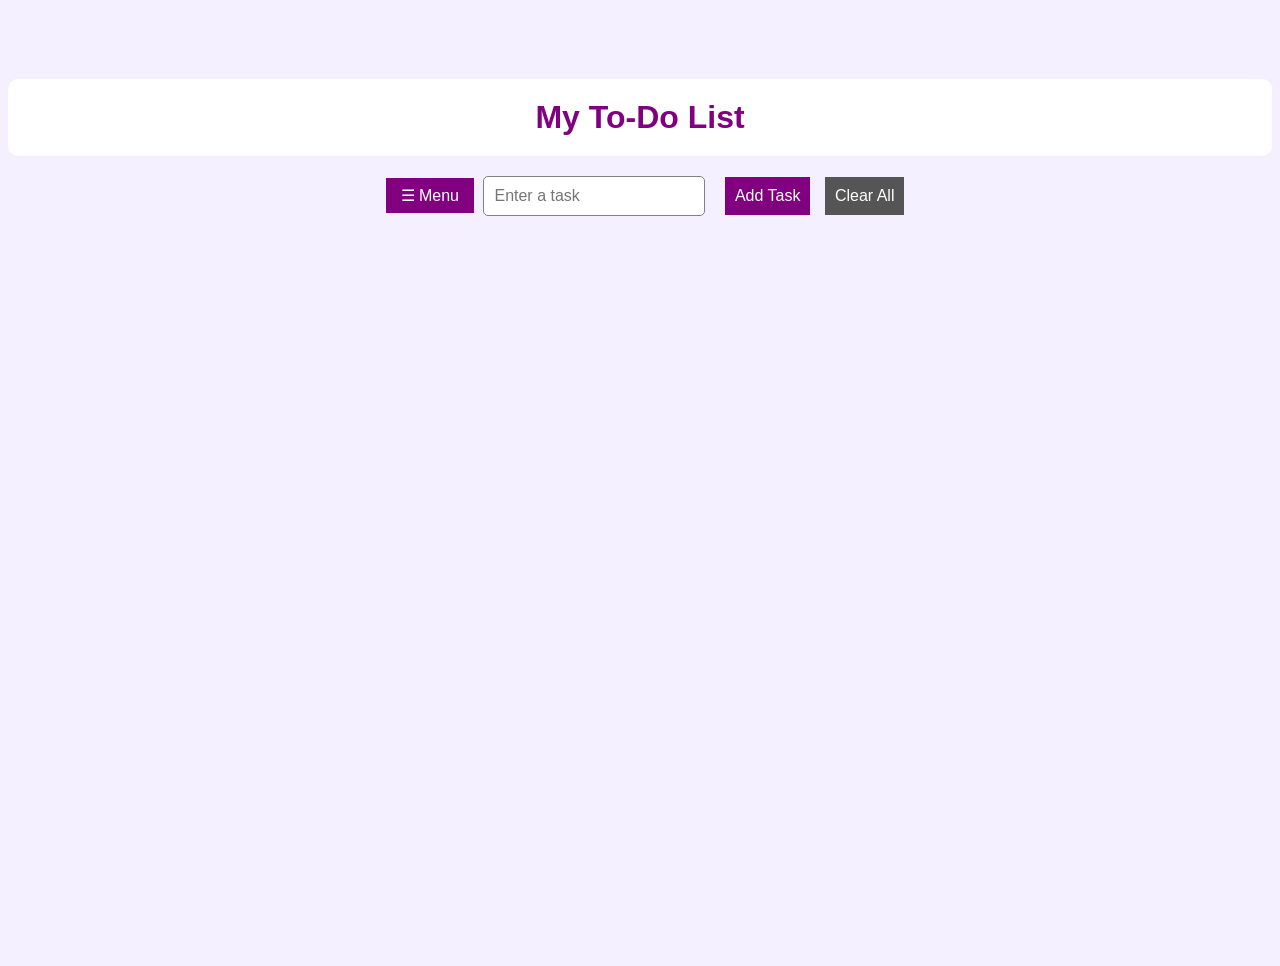
<file: index.html>
<!DOCTYPE html>

<html>

<head>
    <title>My To-Do List</title>
    <link rel="stylesheet" href="style.css">
</head>

<body>
    <h1>My To-Do List</h1>


 <div>
    <div class="menu-container">
        <button id="menuButton">☰ Menu</button>

        <div id="menuOptions">
            <button id="showAllButton">Show All</button>
            <button id="pendingButton">Pending</button>
            <button id="completedButton">Completed</button>
        </div>
    </div>

    <input id="taskInput" placeholder="Enter a task">
    <button id="addButton">Add Task</button>
    <button id="clearButton">Clear All</button>
</div>

    <ul id="taskList">
        
    </ul>

    <script src="script.js"></script>

</body>

</html>
</file>
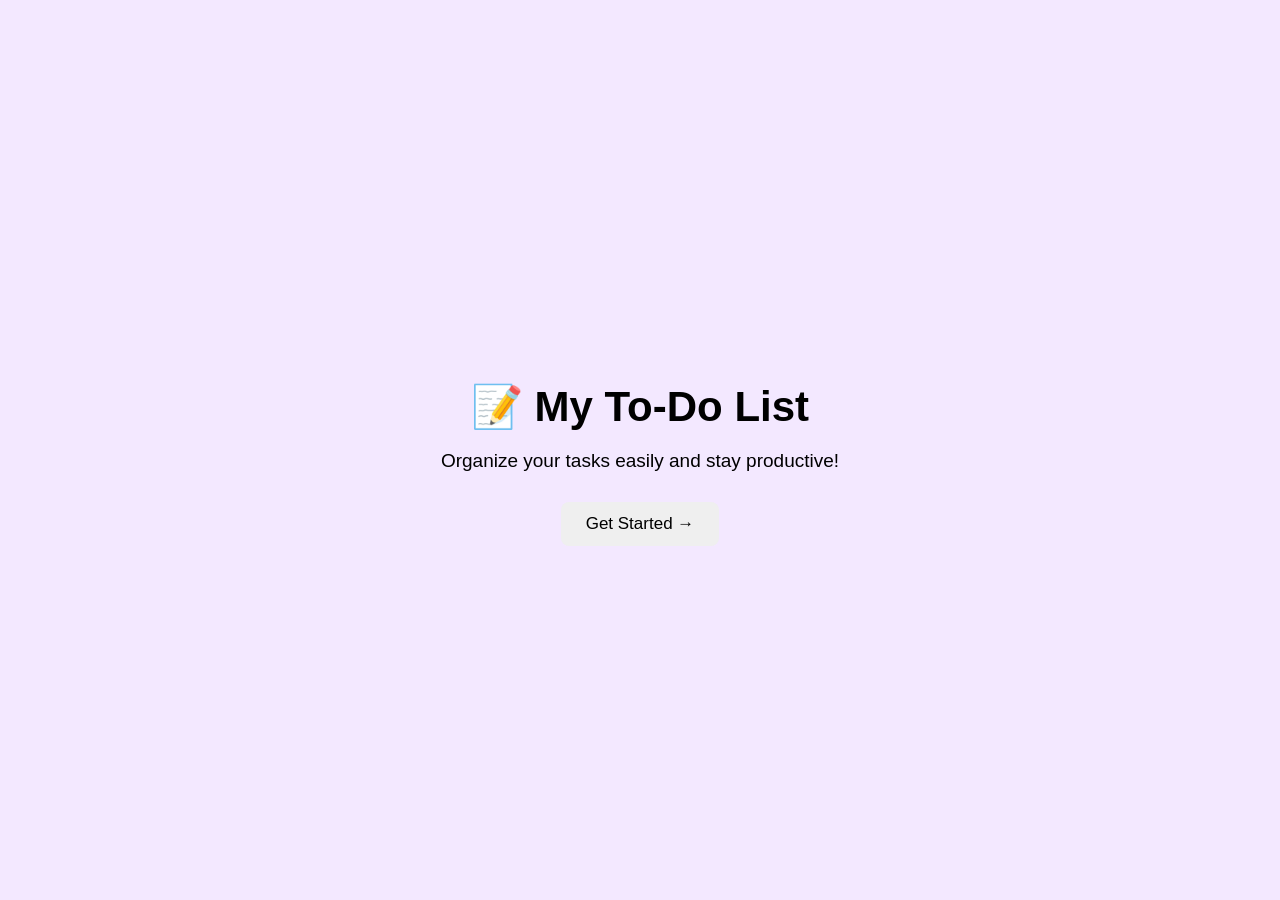
<file: welcome.html>
<!DOCTYPE html>
<html lang="en">
<head>
    <meta charset="UTF-8">
    <meta name="viewport" content="width=device-width, initial-scale=1.0">

    <title>My To-Do List</title>

    <link rel="stylesheet" href="welcome.css">
</head>

<body>

    <div class="welcome-box">

        <h1>📝 My To-Do List</h1>

        <p>Organize your tasks easily and stay productive!</p>

        <button onclick="window.location.href='index.html'">
            Get Started →
        </button>

    </div>

</body>
</html>
</file>
<file: style.css>
h1{
    color:purple;
    margin-bottom:20px;
}

input{
    padding: 10px;
    font-size: 16px;
    margin-right:10px;
    border:1px solid gray;
    border-radius:5px;
}

button{
    background-color:purple;
    color:white;
    padding:10px;
    border:none;
    font-size:16px;
    cursor:pointer;
}
ul {
    padding-left: 0;
}

li {
    list-style: none;
    margin-top: 10px;
    padding:8px;
    background-color:white;
    border-radius:5px;
}
body {
    font-family: Arial, sans-serif;
    text-align: center;
    padding-top: 50px;
}
li button {
    background-color: purple;
    color: white;
    padding: 5px 8px;
    font-size: 12px;
    margin-left: 10px;
}
button:hover {
    opacity: 0.8;
}
li button:hover {
    opacity: 0.7;
}
body {
    background-color: #f5f0ff;
}

h1 {
    background-color: white;
    padding: 20px;
    border-radius: 10px;
}
ul {
    width: 400px;
    margin: 20px auto;
}
body {
    min-height: 100vh;
}

#clearButton {
    background-color: #555;
    margin-left: 10px;
}

#clearButton:hover {
    opacity: 0.8;
}

li {
    display: flex;
    align-items: center;
    justify-content: space-between;
}

#taskInput {
    margin-right: 10px;
}

#addButton {
    margin-right: 10px;
}

#clearButton {
    margin-left: 0;
}

body > div {
    margin-top: 12px;
}

body > div button {
    margin: 0 5px;
}

.menu-container {
    position: relative;
    display: inline-block;
    margin-left: 10px;
}

#menuButton {
    padding: 8px 15px;
    cursor: pointer;
}

#menuOptions {
    display: none;
    position: fixed;
    left: 10px;
    top: 300px;
    background: white;
    padding: 5px;
    z-index: 1000;
}

#menuOptions button {
    display: block;
    margin: 5px 0;
    width: 120px;
}
</file>
<file: welcome.css>
body {
    margin: 0;
    min-height: 100vh;
    display: flex;
    justify-content: center;
    align-items: center;
    text-align: center;
    font-family: Arial, sans-serif;
    background: #f3e8ff;
}

.welcome-box {
    background: transparent;
    padding: 30px;
}

h1 {
    font-size: 42px;
    margin-bottom: 15px;
}

p {
    font-size: 19px;
    margin-bottom: 30px;
}

button {
    padding: 12px 25px;
    font-size: 17px;
    border: none;
    border-radius: 8px;
    cursor: pointer;
}
</file>
